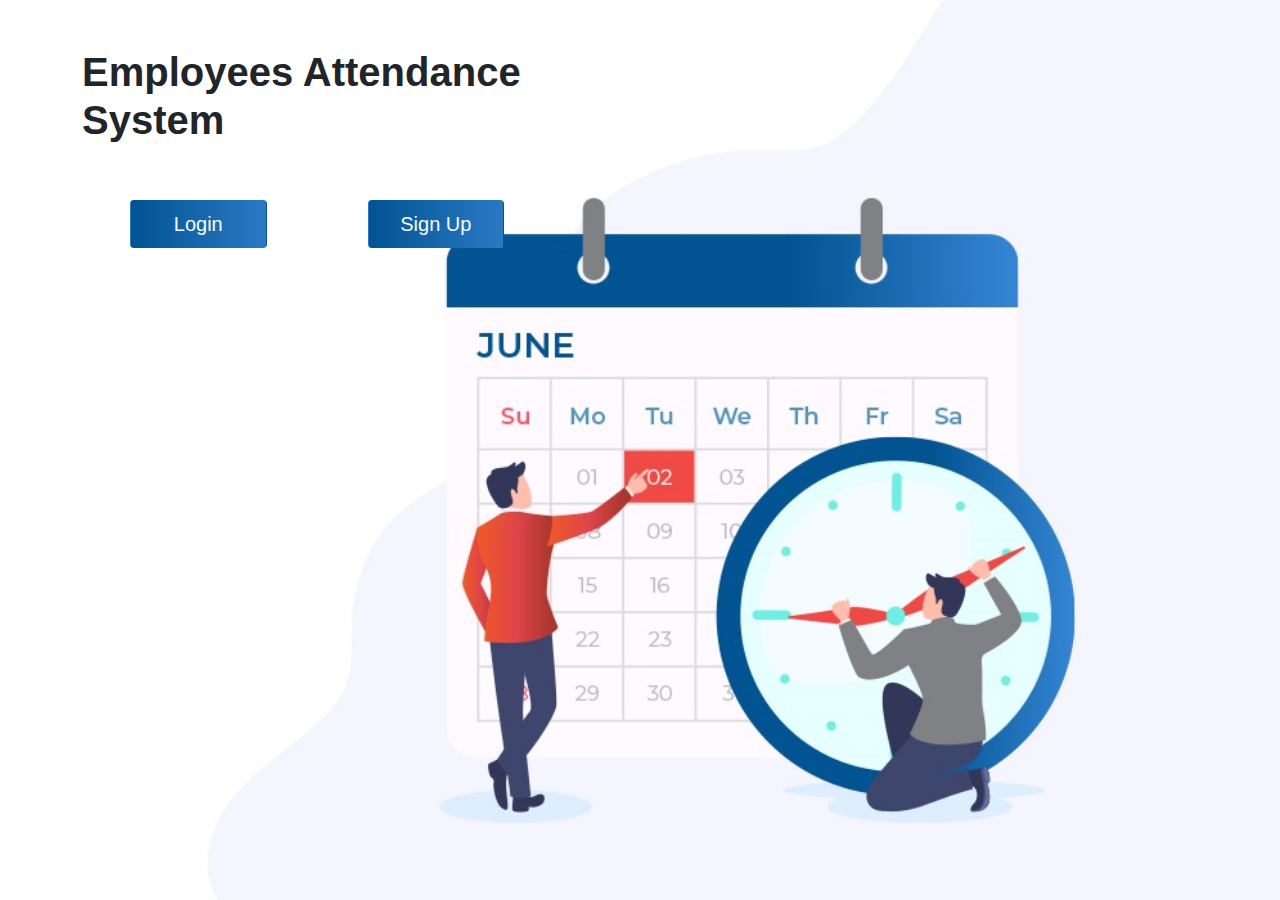
<file: index.html>
<!DOCTYPE html>
<html lang="en">
<head>
    <meta charset="UTF-8">
    <meta http-equiv="X-UA-Compatible" content="IE=edge">
    <meta name="viewport" content="width=device-width, initial-scale=1.0">
    <link rel="stylesheet" href="./2-Style/index.css">
    <link rel="stylesheet" href="./2-Style/bootstrap.min.css">
    <link href="https://fonts.cdnfonts.com/css/circular-std" rel="stylesheet" />
    <title>Home</title>
</head>
<body>

    
    <div class="mainwrapper">
        <div class="container">
            <div class="row">
                <div class="content col-6 mt-5   ">
                    <h1>Employees Attendance System</h1>
                    <button class="btn w-25 p-2  fs-5 m-5 btn-1"><a class="text-light text-decoration-none" href="./1-HTML/login.html">Login</a></button>
                    <button class="btn w-25 p-2  fs-5 m-5 btn-1"><a class="text-light text-decoration-none" href="./1-HTML/Registration.html">Sign Up</a></button>
                </div>

            </div>
        </div>
    </div>

</body>
</html>
</file>
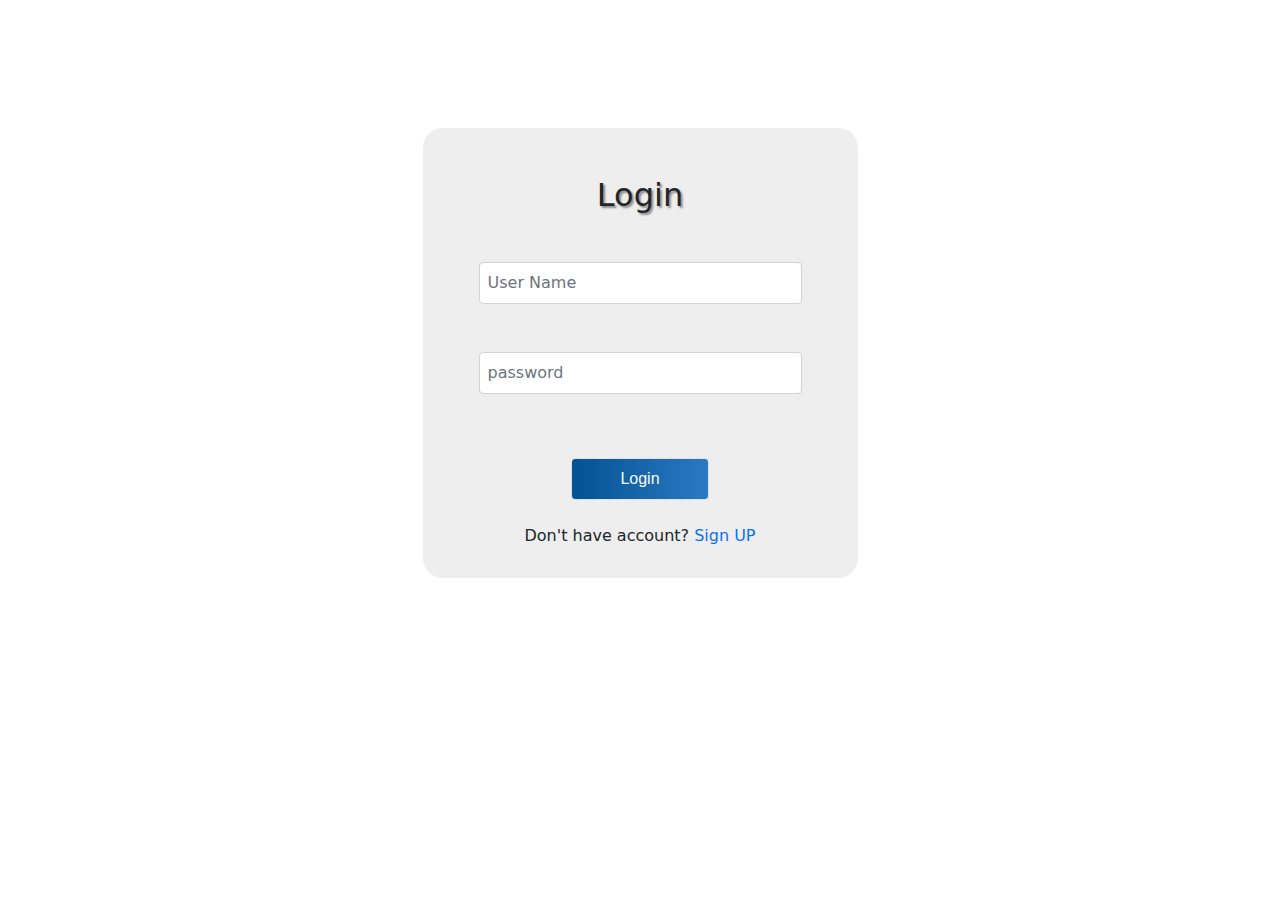
<file: 1-HTML/login.html>
<!DOCTYPE html>
<html lang="en">
<head>
    <meta charset="UTF-8">
    <meta http-equiv="X-UA-Compatible" content="IE=edge">
    <meta name="viewport" content="width=device-width, initial-scale=1.0">
    <title>Login Page</title>
    <link rel="stylesheet" href="../2-Style/bootstrap.min.css" > 
    <link rel="stylesheet" href="../2-Style/login.css" > 
    <link rel="stylesheet" href="https://cdnjs.cloudflare.com/ajax/libs/font-awesome/6.2.1/css/all.min.css" integrity="sha512-MV7K8+y+gLIBoVD59lQIYicR65iaqukzvf/nwasF0nqhPay5w/9lJmVM2hMDcnK1OnMGCdVK+iQrJ7lzPJQd1w==" crossorigin="anonymous" referrerpolicy="no-referrer" />
    
   

</head>
<body>
  
    <sctoion class="main">
        <div class="container">
            <div class="row sign px-5 ">
                    <div class="text-center  p-5 mx-auto m-5 col-10 col-md-8 col-lg-6 col-lg-5 col-xl-5  sign2 ">
                        
                        <h2 class="text-center mb-5">Login</h2> 

                        <form id="FormID"  class="text-center">


                            <div class="mx-2  mb-5"> 
                                <input type="text" class="form-control p-2" placeholder="User Name" id="userName" required>
                            </div>
    
                            <div class="mx-2 mb-5"> 
                                <input type="password" class="form-control p-2" placeholder="password"  id="password" required>
                            </div>
    
                            <input type="submit" class="btn-1 text-light border rounded  p-2 px-5 " id="login" value="Login">
    
                        </form>
                        <!-- <span id="spanID" class="invalidSpan"> check your info</span> -->
                        <p class="mt-4">
                            Don't  have account? <a href="./Registration.html ">Sign UP</a>
                        </p>
                </div>
            </div>
        </div>
    </section>
    <script src="../3-JavaScript/login.js"></script>

</body>
</html>
</file>
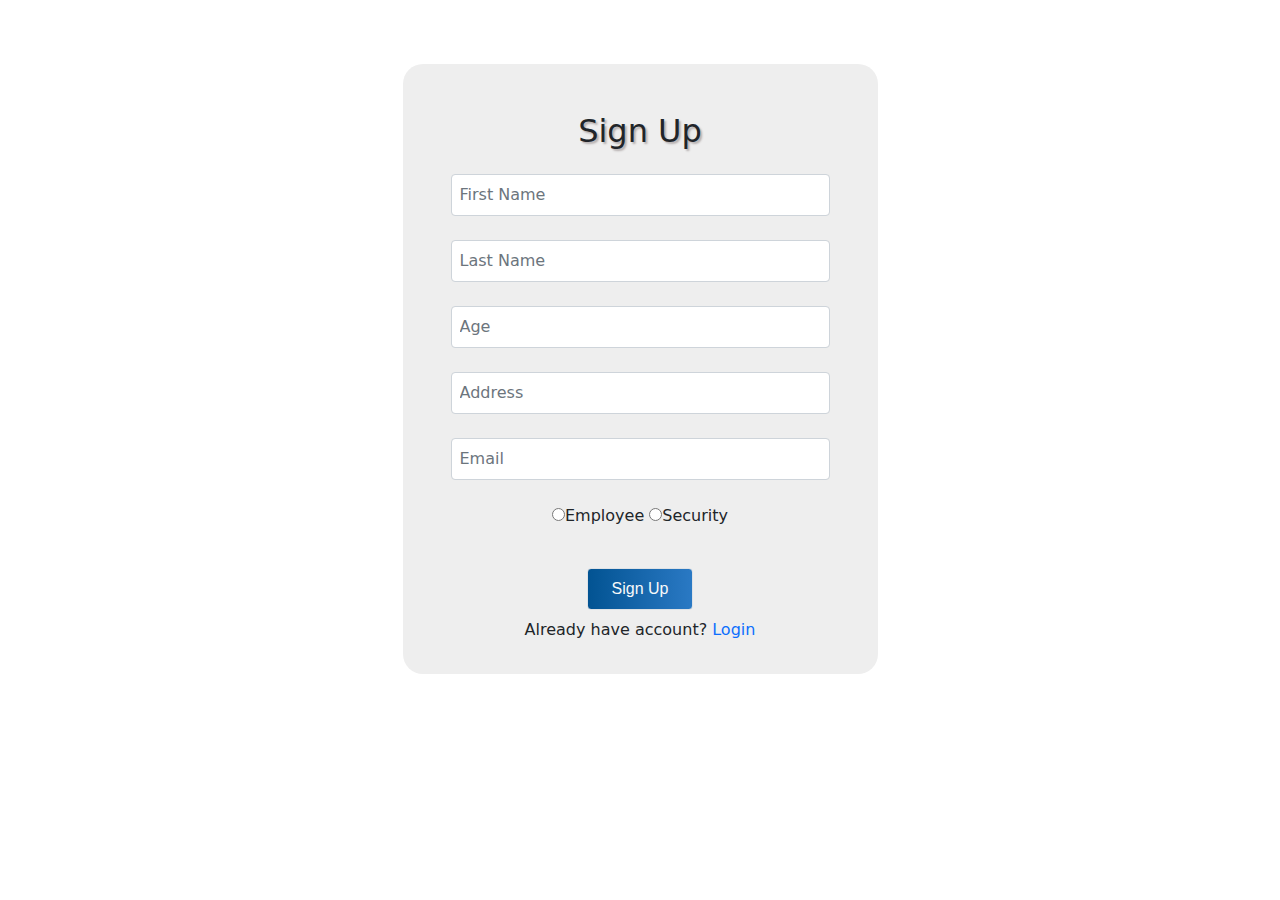
<file: 1-HTML/Registration.html>
<!DOCTYPE html>
<html lang="en">
<head>
    <meta charset="UTF-8">
    <meta http-equiv="X-UA-Compatible" content="IE=edge">
    <title>Sign Up Page</title>
    <link rel="stylesheet" href="../2-Style/bootstrap.min.css" > 
    <link rel="stylesheet" href="../2-Style/registeration.css" > 
    <link rel="stylesheet" href="https://cdnjs.cloudflare.com/ajax/libs/font-awesome/6.2.1/css/all.min.css" integrity="sha512-MV7K8+y+gLIBoVD59lQIYicR65iaqukzvf/nwasF0nqhPay5w/9lJmVM2hMDcnK1OnMGCdVK+iQrJ7lzPJQd1w==" crossorigin="anonymous" referrerpolicy="no-referrer" />
    
    <script src="../3-JavaScript/registration.js"> </script>

</head>
<body>

        <sctoion class="main">
            <div class="container">
                <div class="row sign ">
                        <div id="sign2" class="text-center  pt-5 pb-3 px-5 mx-auto col-10 col-md-8 col-lg-6 col-lg-5 col-xl-5  ">
                            
                            <h2 class="text-center">Sign Up</h2> 

                            <form class="text-center" action="">
                                
                                <div class=" my-4 "> 
                                    <input type="text" class="form-control p-2" placeholder="First Name" id="firstName" required>
                                    <span class="invalidSpan" > Please insert Valid Name</span>
                                </div>
                                
                                <div class=" my-4"> 
                                    <input type="text" class="form-control p-2" placeholder="Last Name" id="lastName" required>
                                    <span class="invalidSpan" > Please insert Valid Name</span>
                                </div>
        
                                <div class=" my-4"> 
                                    <input type="number" class="form-control p-2" placeholder="Age" max="65" min="18" id="age" required>
                                    <span class="invalidSpan" > age should be between 18 and 65</span>
                                </div>
        
                                <div class=" my-4"> 
                                    <input type="text" class="form-control p-2" placeholder="Address" id="address" required>
                                    <span class="invalidSpan" > Please insert Valid Address</span>
                                </div >
        
                                <div class=" my-4"> 
                                    <input type="email" class="form-control p-2" placeholder="Email" id="email" required>
                                    <span class="invalidSpan" > Email should be Like: abc@xyz.com</span>
                                </div>

                                <div class=" my-4"> 
                                    <!-- <input type="radio" class="form-control p-2"  id="radio" required> -->
                                    <input  type="radio" id="radio1" name="Employee" value="Employee">Employee
                                    <input type="radio" id="radio2" name="Security" value="Security">Security

                                    <span class="invalidSpan" > Email should be Like: abc@xyz.com</span>
                                </div>
                                
                                <input  type="submit" class="btn-1 text-light border rounded  py-2 px-4 " id="submit" value="Sign Up">
                                
                            </form>
                            <p class="mt-2" >
                                Already have account? <a href="../1-HTML/login.html">Login</a>
                            </p>
                    </div>
                </div>
            </div>
        </section>

</body>
</html>
</file>
<file: 2-Style/index.css>
*{
    padding: 0;
    margin: 0;
    box-sizing: border-box;
    overflow: hidden;
}
.mainwrapper{
    width: 100vw;
    height: 100vh;
    /* margin-top: 10rem; */
}
.content h1{
    font-family: CircularStd, sans-serif;
    font-size: 2.5rem;
    margin-top: 1ren;
    font-weight: bold;
}
.btn-1{
    margin-top: 1rem;
    background: linear-gradient(to right,#025392 0%, #2a79c4 100%);
    font-family: CircularStd, sans-serif;
}
body{
    background-image: url(../pics/1.jpg);
    background-size: cover;
    background-position: right ;
}
</file>
<file: 2-Style/login.css>
.invalidSpan{
    display: none;
    font-size: small;
    color: red;
        
    }
.sign{
    display: flex;
    justify-content: center;
    align-items: center;
    margin-top: 5rem;
    }
.sign2{
    height: 450px;
    background-color: rgb(238 238 238);
    border-radius: 20px;

}
h2{
    text-shadow: 2px 2px 2px #8e8a8a;
}

.btn-1{
    margin-top: 1rem;
    background: linear-gradient(to right, #025392 0%, #2a79c4 100%);
    font-family: CircularStd, sans-serif;
}
p > a {
    text-decoration: none;
  }
</file>
<file: 2-Style/registeration.css>
.invalidSpan{
    display: none;
    font-size: small;
    color: red;
        
    }
   .sign{
    display: flex;
    justify-content: center;
    align-items: center;
    margin-top: 4rem;
   }
h2{
    text-shadow: 2px 2px 2px #b5afaf;
}
#sign2{
    background-color: rgb(238 238 238);
    border-radius: 20px;
}
.btn-1{
    margin-top: 1rem;
    background: linear-gradient(to right,#025392 0%, #2a79c4 100%);
    font-family: CircularStd, sans-serif;
}   
p > a {
    text-decoration: none;
  }
</file>
